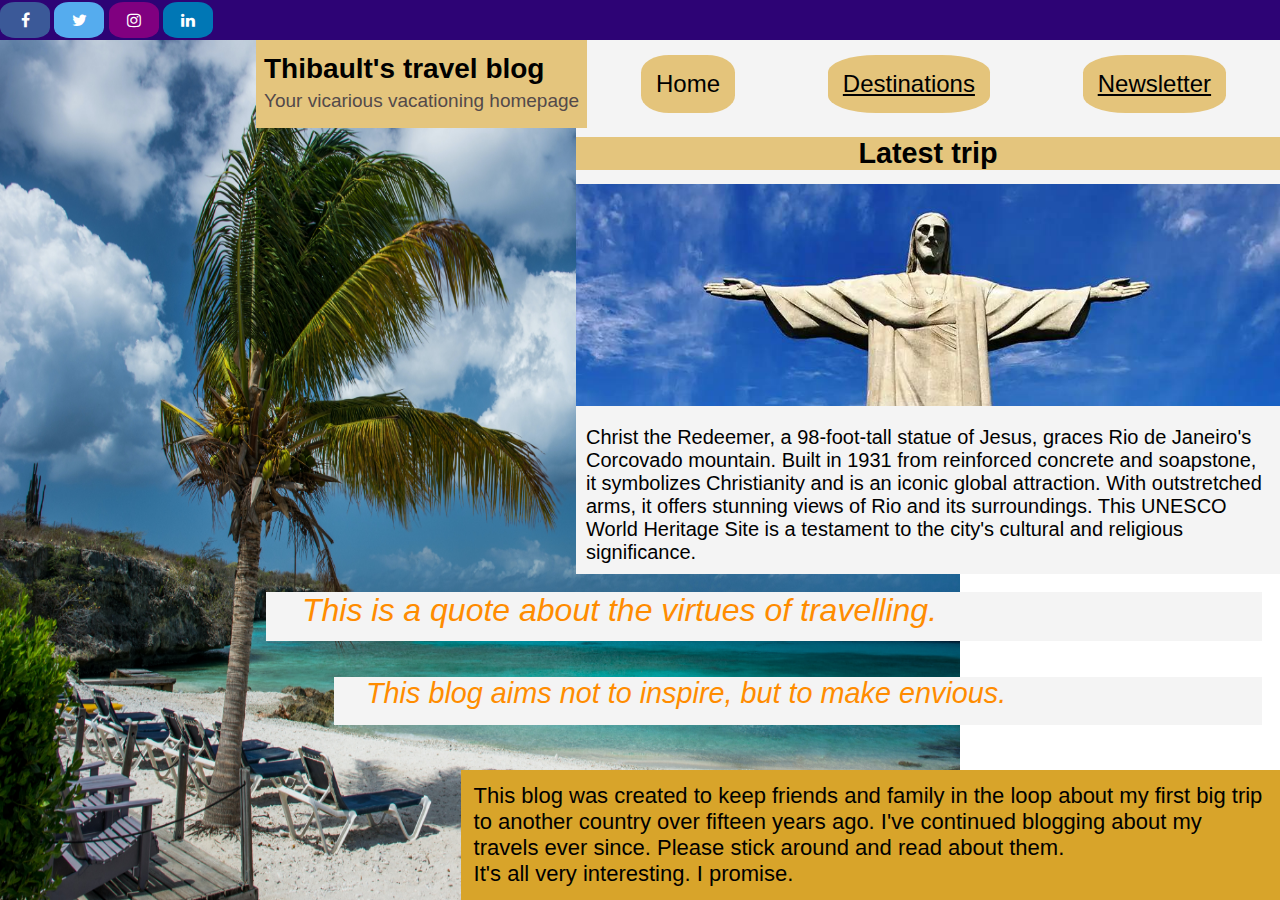
<file: index.html>
<!DOCTYPE html>
<html lang="en">
<head>
  <meta charset="UTF-8">
  <meta name="viewport" content="width=device-width, initial-scale=1.0">
  <title>My Accessible Travel Blog</title>
  <link rel="stylesheet" href="./style.css">

  <!-- link to icons -->
  <link rel="stylesheet" href="https://cdnjs.cloudflare.com/ajax/libs/font-awesome/4.7.0/css/font-awesome.min.css">

</head>
<body>

  <a href="#main-content-home" class="skip-link">Skip to Content</a>


<div class="contentContainer">
  <nav role="complementary" class="socialsBanner">
    <a href="#" title="Visit our facebook page" class="fa fa-facebook"></a>
    <a href="#" title="Visit our twitter page" class="fa fa-twitter"></a>
    <a href="#" title="Visit our instagram page" class="fa fa-instagram"></a>
    <a href="#" title="Visit our  linkedIn page" class="fa fa-linkedin"></a>
  </nav>

  
  <div class="topBanner">
    <div class="leftSideTopBanner">
      <h1 class="logo">Thibault's travel blog</h1>
      <p class="slogan">Your vicarious vacationing homepage</p>
    </div>
    <nav class="rightSideTopBanner">
      <a href="./index.html">Home</a>
      <a class="link" href="./pages/destinations.html">Destinations</a>
      <a class="link" href="./pages/newsletter.html">Newsletter</a>
    </nav>
  </div>
  
  <main id="main-content-home" class="latestStory">
    <h2 class="latestTrip">Latest trip</h2>
    <div class="jesusImage">
      <img class="redeemer" src="./img/jesus.jpg" alt="Jesus the redeemer in
       Rio de Janeiro with a blue sky backdrop">
    </div>
    <aside class="rioStory">
      Christ the Redeemer, a 98-foot-tall statue of Jesus, graces Rio de Janeiro's Corcovado mountain. Built in 1931 from reinforced concrete and soapstone, it symbolizes Christianity and is an iconic global attraction. With outstretched arms, it offers stunning views of Rio and its surroundings. This UNESCO World Heritage Site is a testament to the city's cultural and religious significance.
    </aside>
  </main>
  
  <blockquote role="complementary" class="quote1">This is a quote about the virtues of travelling.</blockquote>
  
  <blockquote role="complementary" class="quote2">This blog aims not to inspire, but to make envious.</blockquote>  

  <div class="description">
    <p>
      This blog was created to keep friends and family in the loop about my first big trip to another country over fifteen years ago.
      I've continued blogging about my travels ever since. Please stick around and read about them.
      
    </p>
    <p>It's all very interesting. I promise.</p>

  </div>
</div>

</body>
</html>
</file>
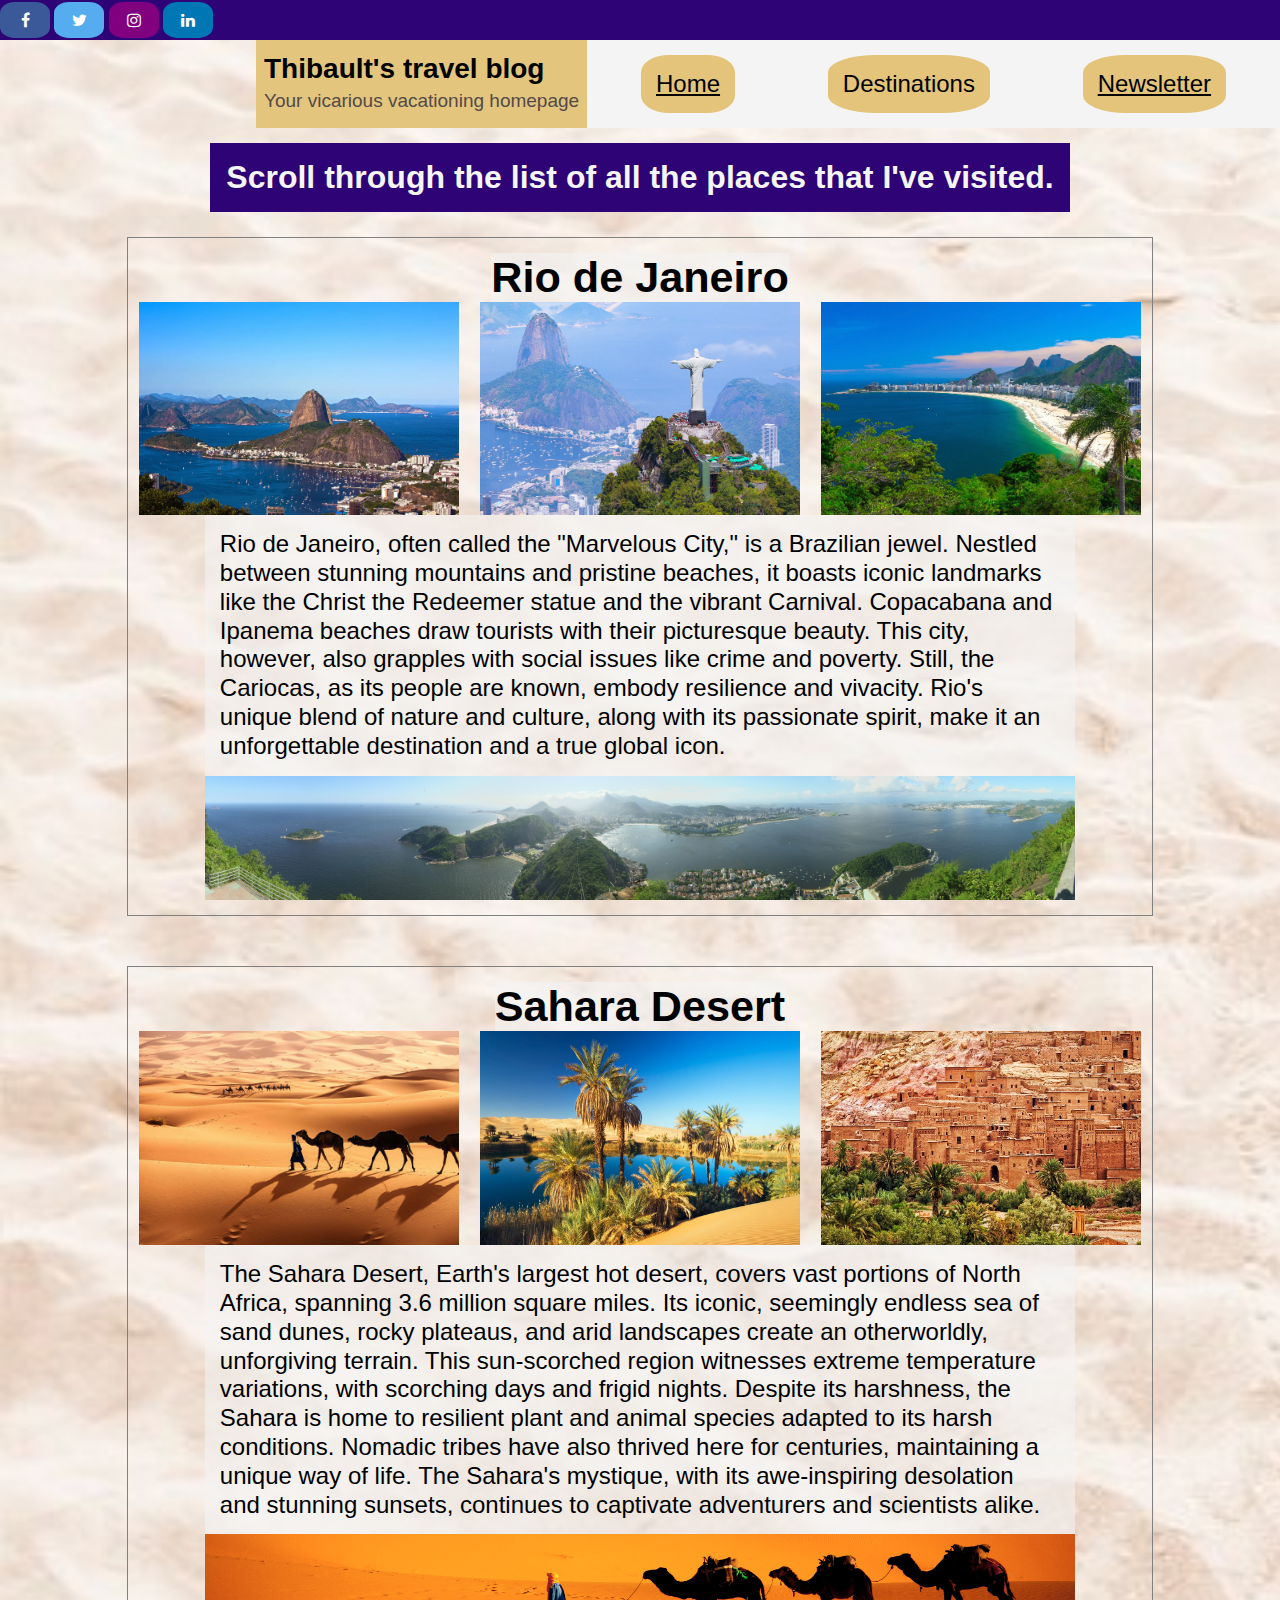
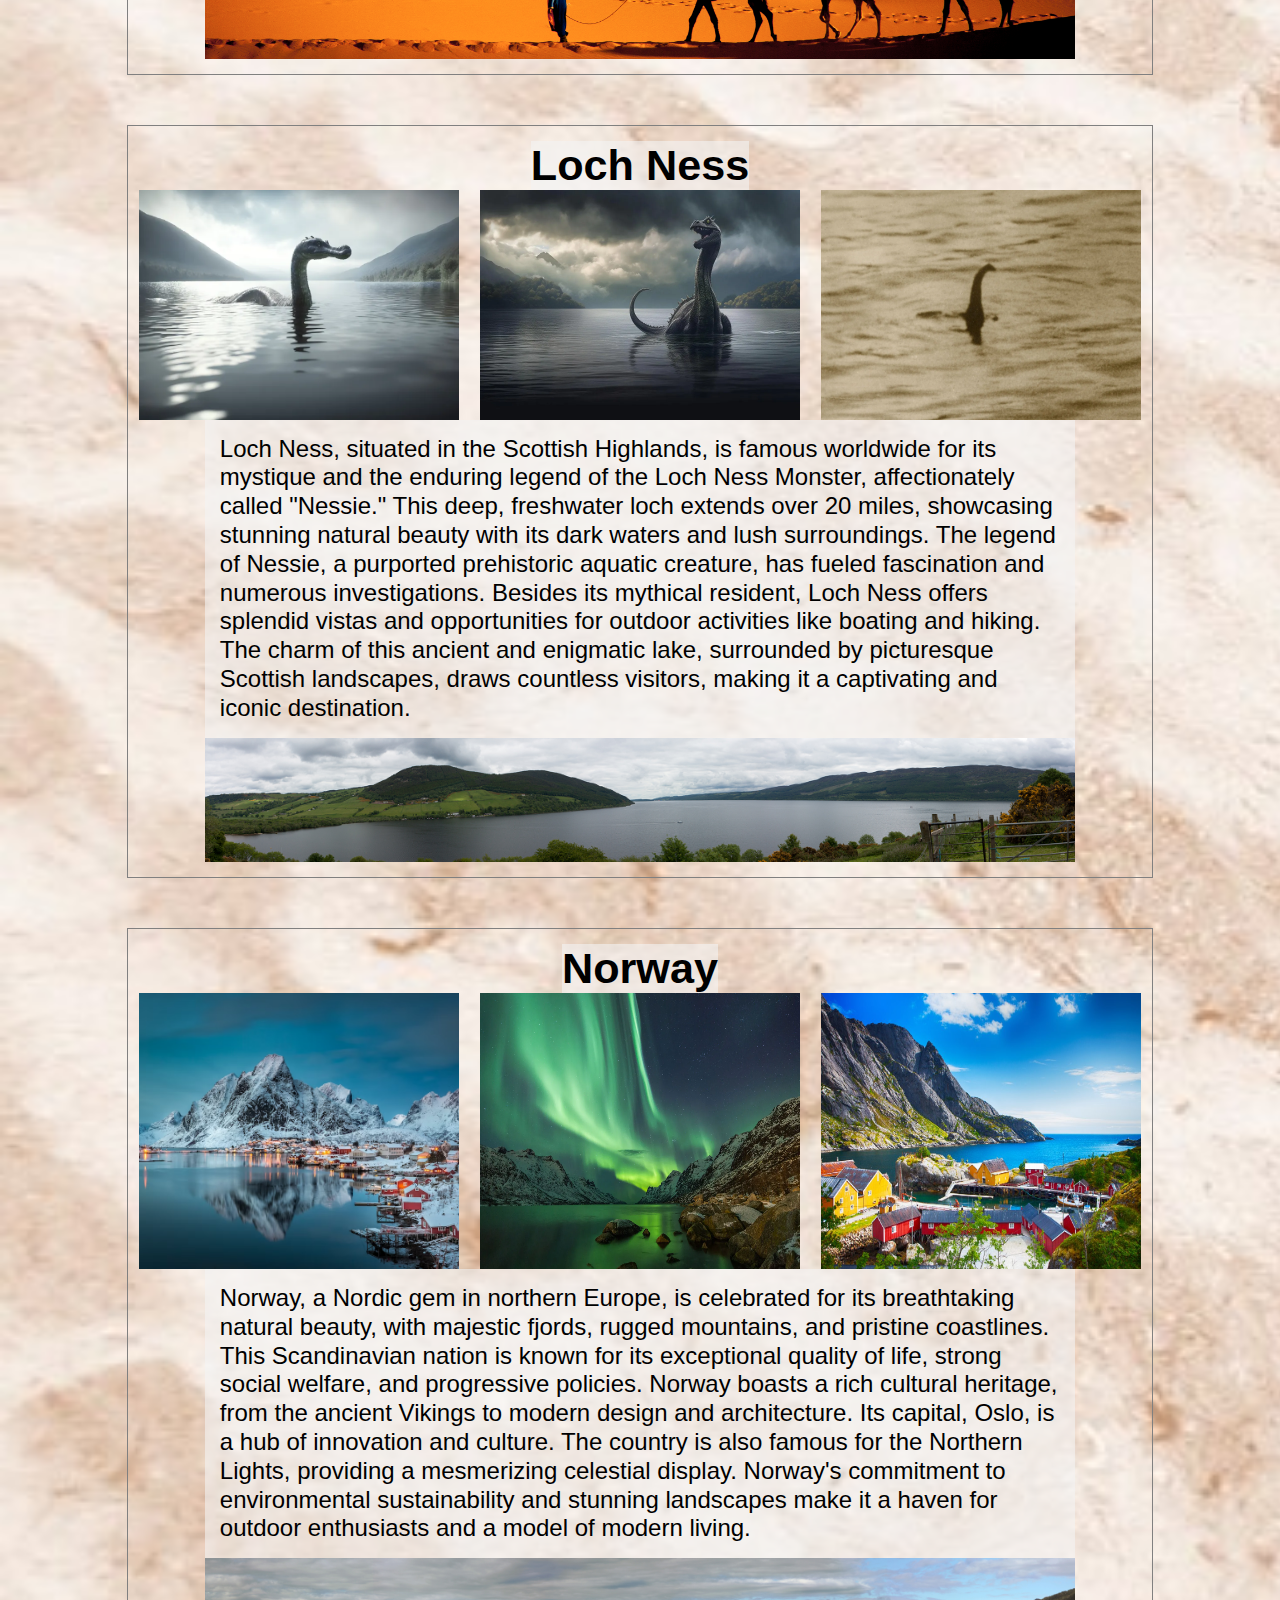
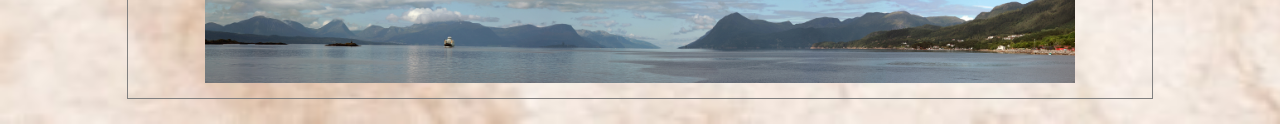
<file: pages/destinations.html>
<!DOCTYPE html>
<html lang="en">
<head>
  <meta charset="UTF-8">
  <meta name="viewport" content="width=device-width, initial-scale=1.0">
  <link rel="stylesheet" href="../style.css">
  <link rel="stylesheet" href="destinations.css">
  <link rel="stylesheet" href="https://cdnjs.cloudflare.com/ajax/libs/font-awesome/4.7.0/css/font-awesome.min.css">
  <title>Destinations</title>
</head>
<body>

  <a href="#main-content-destinations" class="skip-link">Skip to Content</a>

  <nav role="complementary" class="socialsBanner">
    <a href="#" title="Visit our facebook page" class="fa fa-facebook"></a>
    <a href="#" title="Visit our twitter page" class="fa fa-twitter"></a>
    <a href="#" title="Visit our instagram page" class="fa fa-instagram"></a>
    <a href="#" title="Visit our  linkedIn page" class="fa fa-linkedin"></a>
  </nav>
    
<div class="topBanner">
  <div class="leftSideTopBanner">
    <h1 class="logo">Thibault's travel blog</h1>
    <p class="slogan">Your vicarious vacationing homepage</p>
  </div>
  <div class="rightSideTopBanner">
    <a class="link" href="../index.html">Home</a>
    <a href="./destinations.html">Destinations</a>
    <a class="link" href="./newsletter.html">Newsletter</a>
  </div>
</div>


<div id="main-content-destinations" class="destinationContainer">
<header>
  <h1 class="allDestinations">
    Scroll through the list of all the places that I've visited.
  </h1>
</header>

<main>
  <div class="rioContainer">
    <h2 class="place">Rio de Janeiro</h2>
    <div class="pictureRow">
      <img class="topRowPic" src="../img/rio1.webp" alt="a panoramic view on a famous part of rio">
      <img class="topRowPic" src="../img/rio2.webp" alt="the backside of jesus the redeemer">
      <img class="topRowPic" src="../img/rio3.webp" alt="a picture of the copa cabana beach with the mountain backgrounds">
    </div>
    <div class="textContainer">
      <p class="info">
        Rio de Janeiro, often called the "Marvelous City," is a Brazilian jewel. Nestled between stunning mountains and pristine beaches, it boasts iconic landmarks like the Christ the Redeemer statue and the vibrant Carnival. Copacabana and Ipanema beaches draw tourists with their picturesque beauty. This city, however, also grapples with social issues like crime and poverty. Still, the Cariocas, as its people are known, embody resilience and vivacity. Rio's unique blend of nature and culture, along with its passionate spirit, make it an unforgettable destination and a true global icon.
      </p>
    </div>

    <div class="bannerPic">
      <img class="bannerPicture" src="../img/rioBanner.jpg" alt="">
    </div>
  </div>

  <div class="rioContainer">
    <h2 class="place">Sahara Desert</h2>
    <div class="pictureRow">
      <img class="topRowPic" src="../img/sahara1.jpg" alt="Two men each guiding a party of camels">
      <img class="topRowPic" src="../img/sahara2.webp" alt="An oasis in the sahara">
      <img class="topRowPic" src="../img/sahara3.jpg" alt="A famous construction in the sahara desert">
    </div>
    <div class="textContainer">
      <p class="info">
        The Sahara Desert, Earth's largest hot desert, covers vast portions of North Africa, spanning 3.6 million square miles. Its iconic, seemingly endless sea of sand dunes, rocky plateaus, and arid landscapes create an otherworldly, unforgiving terrain. This sun-scorched region witnesses extreme temperature variations, with scorching days and frigid nights. Despite its harshness, the Sahara is home to resilient plant and animal species adapted to its harsh conditions. Nomadic tribes have also thrived here for centuries, maintaining a unique way of life. The Sahara's mystique, with its awe-inspiring desolation and stunning sunsets, continues to captivate adventurers and scientists alike.
      </p>
    </div>

    <div class="bannerPic">
      <img class="bannerPicture" src="../img/Saharabanner.jpg" alt="a banner of a man guiding three camels through the sahara">
    </div>
  </div>

  <div class="rioContainer">
    <h2 class="place">Loch Ness</h2>
    <div class="pictureRow">
      <img class="topRowPic" src="../img/lochNess.webp" alt="the Loch ness monster in the lake carrying its namesake">
      <img class="topRowPic" src="../img/lochnesser.webp" alt="the Loch Ness monster in shallow water with a dark clouded sky">
      <img class="topRowPic" src="../img/lochnessie.webp" alt="an elephant's trunk breaching the water resembling Loch ness">
    </div>
    <div class="textContainer">
      <p class="info">
        Loch Ness, situated in the Scottish Highlands, is famous worldwide for its mystique and the enduring legend of the Loch Ness Monster, affectionately called "Nessie." This deep, freshwater loch extends over 20 miles, showcasing stunning natural beauty with its dark waters and lush surroundings. The legend of Nessie, a purported prehistoric aquatic creature, has fueled fascination and numerous investigations. Besides its mythical resident, Loch Ness offers splendid vistas and opportunities for outdoor activities like boating and hiking. The charm of this ancient and enigmatic lake, surrounded by picturesque Scottish landscapes, draws countless visitors, making it a captivating and iconic destination.      </p>
    </div>

    <div class="bannerPic">
      <img class="bannerPicture" src="../img/Loch_Ness_banner.jpg" alt="a wide view of Loch Ness">
    </div>
  </div>

  <div class="rioContainer">
    <h2 class="place">Norway</h2>
    <div class="pictureRow">
      <img class="topRowPic" src="../img/norway1.avif" alt="the winter fjords at dawn">
      <img class="topRowPic" src="../img/norway2.webp" alt="the northern lights over a mountain lake">
      <img class="topRowPic" src="../img/norway3.jpg" alt="a colourful village next to a mountain lake">
    </div>
    <div class="textContainer">
      <p class="info">
        Norway, a Nordic gem in northern Europe, is celebrated for its breathtaking natural beauty, with majestic fjords, rugged mountains, and pristine coastlines. This Scandinavian nation is known for its exceptional quality of life, strong social welfare, and progressive policies. Norway boasts a rich cultural heritage, from the ancient Vikings to modern design and architecture. Its capital, Oslo, is a hub of innovation and culture. The country is also famous for the Northern Lights, providing a mesmerizing celestial display. Norway's commitment to environmental sustainability and stunning landscapes make it a haven for outdoor enthusiasts and a model of modern living.      </p>
    </div>

    <div class="bannerPic">
      <img class="bannerPicture" src="../img/norwayBanner.jpg" alt="a wide picture of a norse fjord">
    </div>
  </div>

</main>

</div>



</body>
</html>
</file>
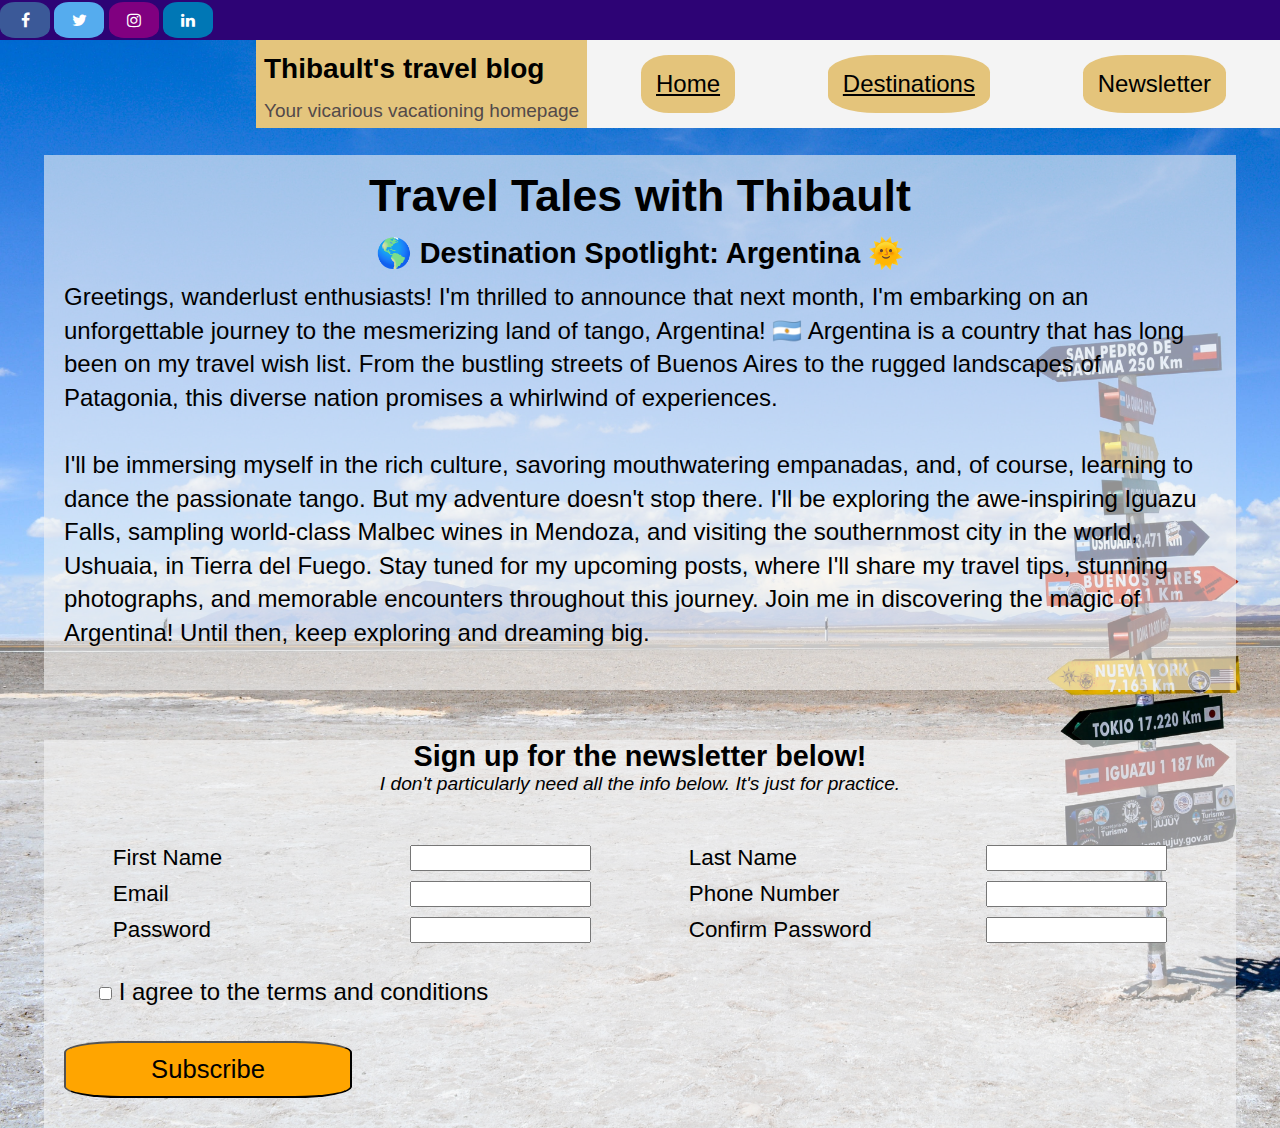
<file: pages/newsletter.html>
<!DOCTYPE html>
<html lang="en">
<head>
  <meta charset="UTF-8">
  <meta name="viewport" content="width=device-width, initial-scale=1.0">
  <link rel="stylesheet" href="../style.css">
  <link rel="stylesheet" href="./newsletter.css">

    <!-- link to icons -->
    <link rel="stylesheet" href="https://cdnjs.cloudflare.com/ajax/libs/font-awesome/4.7.0/css/font-awesome.min.css">
  <title>Newsletter</title>
</head>
<body>

  <a href="#main-content-newsletter" class="skip-link">Skip to Content</a>

<nav role="complementary" class="socialsBanner">
  <a href="#" title="Visit our facebook page" class="fa fa-facebook"></a>
  <a href="#" title="Visit our twitter page" class="fa fa-twitter"></a>
  <a href="#" title="Visit our instagram page" class="fa fa-instagram"></a>
  <a href="#" title="Visit our  linkedIn page" class="fa fa-linkedin"></a>
</nav>
    
<header  id= "main-content-newsletter" class="topBanner">
  <div class="leftSideTopBanner">
    <h2 class="logo">Thibault's travel blog</h2>
    <p class="slogan">Your vicarious vacationing homepage</p>
  </div>
  <div class="rightSideTopBanner">
    <a class="link" href="../index.html">Home</a>
    <a class="link" href="./destinations.html">Destinations</a>
    <a href="./newsletter.html">Newsletter</a>
  </div>
</header>

<main>

  
  <section class="previousNewsletter">
    <h1>Travel Tales with Thibault</h1>
    <h2>🌎 Destination Spotlight: Argentina 🌞</h2>
    <article>
      Greetings, wanderlust enthusiasts!
      I'm thrilled to announce that next month, I'm embarking on an unforgettable journey to the mesmerizing land of tango, Argentina! 🇦🇷
      Argentina is a country that has long been on my travel wish list. From the bustling streets of Buenos Aires to the rugged landscapes of Patagonia, this diverse nation promises a whirlwind of experiences.<br><br> I'll be immersing myself in the rich culture, savoring mouthwatering empanadas, and, of course, learning to dance the passionate tango.
      But my adventure doesn't stop there. I'll be exploring the awe-inspiring Iguazu Falls, sampling world-class Malbec wines in Mendoza, and visiting the southernmost city in the world, Ushuaia, in Tierra del Fuego.
      Stay tuned for my upcoming posts, where I'll share my travel tips, stunning photographs, and memorable encounters throughout this journey. Join me in discovering the magic of Argentina!
      Until then, keep exploring and dreaming big.
    </article>
  </section>

  <section class="signUpFormSection">
    <h2>Sign up for the newsletter below!</h2>
    <p class="disclaimer">I don't particularly need all the info below. It's just for practice.</p>
    <form class="signUpForm" action="get">
      
      <div class="formWrapper">
            <div class="nameForm">
              <label for="first-name">First Name</label>
              <input type="text" id="first-name" name="first-name">
              <label for="last-name">Last Name</label>
              <input type="text" id="last-name" name="last-name">
            </div>

            <div class="emailPhone">
              <label for="email">Email</label>
              <input type="email" id="email" name="user-email">
              <label for="phone-number">Phone Number</label>
              <input type="tel" id="phone" name="phone-number">
            </div>

            <div class="password">
              <label for="password">Password</label>
              <input type="password" id="password" name="password">
              <label for="confirm-password">Confirm Password</label>
              <input type="password" id="confirm-password" name="confirm-password">
            </div>
      </div>

      <div class="terms">
        <input id="T&C" type="checkbox" value="Do you agree to the terms and conditions?">
        <label for="T&C">I agree to the terms and conditions</label>
      </div>

      <button type="submit">Subscribe</button>
    </form>
  </section>


</main>
  
</body>
</html>
</file>
<file: style.css>
/* invisible link for a11y */
.skip-link {
  position: absolute;
  left: -9999px;
}
  

:focus {
  box-shadow: 0 0 3px 2px rgba(21, 0, 255, 0.935); /* Example color and size */
}



/* Socials Banner */



.fa {
  padding: 10px;
  font-size: 30px;
  width: 30px;
  text-align: center;
  text-decoration: none;
  border-radius: 30%;
}

.fa-facebook {
  background: #3B5998;
  color: white;
}

.fa-twitter {
  background: #55ACEE;
  color: white;
}


.fa-linkedin {
  background: #0077B5;
  color: white;
}


.fa-instagram {
  background: purple;
  color: white;
}

*{
  margin: 0;
  padding: 0;
}

body{
  display: flex;
  flex-direction: column;

  background-image: url("./img/background.jpg");
  background-size: 75% 100%;
  background-repeat: no-repeat;
  background-position: left center;  
}


.contentContainer{
  margin: 0;
  padding: 0;
  height: 100vh;
  display: flex;
  flex-direction: column;
  justify-content: space-between;

  font-family: Arial, Helvetica, sans-serif;
}

.socialsBanner{
  background-color: #2d0375;
  padding: 2px 0px;
}

.topBanner{
  width: 80vw;
  max-height: 20vh;
  align-self: flex-end;
  background-color: #f4f4f4;

  display: flex;
  justify-content: space-between;
}

.leftSideTopBanner{
  padding: 20px 20px 20px 20px ;
  background-color: #d8a42a97;
  display: flex;
  flex-direction: column;
  flex-wrap: nowrap;
}

.logo{
  font-size: min(3vh, 3rem);
  line-height: 1;
  padding-bottom: 0.5rem;
  /* margin-bottom: 0; */
}

.slogan{
  font-size: max(1.8vh, 0.2rem);
}

.leftSideTopBanner p{
  color: #534a4a;
  line-height: 0.1;
}

.rightSideTopBanner{
  padding-right: 100px;
  padding-left: 10px;

  display: flex;
  justify-content: flex-end;
  align-items: center;
  gap: 10ch;
  font-size: clamp(19px,3vh, 50px); 
}

.rightSideTopBanner>a{
  background:#d8a42a99;
  padding: 15px;
  border-radius: 30%;
  text-decoration: none;
  color: black;
}

.rightSideTopBanner>a.link{
  text-decoration:underline;
}

.latestStory{

  width: 18vw;
  /* height: 20vw; */
  align-self: flex-end;
  padding-right: 3vw;
  display: flex;
  flex-direction: column;
  gap: 5px;
  /* overflow: hidden; */
  font-size: 1.2rem;

}

.latestTrip{
  background-color: #d8a42a97;
  align-self: stretch;
  text-align: center;
  margin: 1vh 0;
}


.jesusImage{
 width: 100%;
 padding-right:2vw;
}

.redeemer{
  height: auto;
  width: 100%;
}

blockquote{
  background-color: #f4f4f4;
  height: 6.5vh;
  align-self: flex-end;

  font-size: 2.4rem;
  font-style: italic;
  color: darkorange;
  padding-left: 2ch;
  margin: 2vh;
  
}

blockquote.quote1{
  width: 65vw;
}

.quote2{
  width: 50vw;
}

.description{
  align-self: flex-end;
  background-color: #d8a42a;
  width: 45vw;
  font-size: 1.5rem;
  padding: 1%;
  margin-top: 3vh;
}


@media (min-width: 801px) and (max-width: 1450px){

  .topBanner{
    width: 80vw;
    max-height: 20vh;
    align-self: flex-end;
    background-color: #f4f4f4;
  
    display: flex;
    justify-content: space-between;

  }

  .rightSideTopBanner{
    display: flex;
    flex-direction: row;
    justify-content: space-around;
    align-items: center;
    flex-wrap: wrap;
    gap: 15px;
    font-size: 1.5rem;
    /* line-height: 0.1; */
    padding: 15px;
    flex-grow: 1;
  }

  .leftSideTopBanner{
    padding: 8px;
    
  }
  .logo{
    padding-top: 7px;
    font-size: 28px;
  }
  .slogan{
    padding-right: 0px;
    font-size: 19px;
  }

  .leftSideTopBanner p{
    line-height: 1;
  }

  .latestStory{
    width: 55vw;
    background-color: #f4f4f4;
    padding: 0;
  }

  .rioStory{
    font-size: 20px;
    padding: 10px;
  }

  blockquote{
    font-size: 2rem;
    /* margin: 1vh; */
  }
  

  blockquote.quote1{
    width: 75vw;
  }
  
  .quote2{
    font-size: 1.8rem;
    width: 70vw;
  }



  .description{
    width: 62vw;
    font-size: 22px;
  }

}

@media (max-width: 800px){


  body{
    display: flex;
    flex-direction: column;
  
    background-image: url("./img/background.jpg");
    background-size: 100% 100%;
    background-repeat: no-repeat;
  }

  .topBanner{
    width: 95vw;
  }

  .leftSideTopBanner{
    width: 35%;
    padding: 2px;
  }

  .rightSideTopBanner{
    display: flex;
    flex-direction: row;
    justify-content: space-around;
    align-items: center;
    flex-wrap: wrap;
    gap: 15px;
    font-size: 1.2rem;
    padding: 15px;
    flex-grow: 1;

  }

  .rightSideTopBanner>a{
    padding: 0;
  }


  .logo{
    font-size: 1.1rem;
    line-height: 1;
  }

  .slogan{
    font-size: 1rem;
    line-height: 1;
  }

  .leftSideTopBanner p{
    line-height: 1;
  }

  .latestStory{
    width: 95vw;
    background-color: #f4f4f4;
    font-size: 1rem;
  }



  blockquote{
    font-size: 1.1rem;
    margin: 1vh;
  }
  

  blockquote.quote1{
    width: 75vw;
  }
  
  .quote2{
    /* font-size: 1.5rem; */
    width: 70vw;
  }

  .description{
    width: 100vw;
    padding-left: 10px;
    padding-right: 10px;
    align-self:center;
    font-size: 1rem;
  }


}
</file>
<file: pages/destinations.css>
body{

  /* background: rgb(97,13,148);
  background: linear-gradient(90deg, rgba(97,13,148,1) 0%, rgba(255,255,255,1) 50%, rgba(255,0,0,1) 100%);  */

  background-image: url("../img/sandyBeach.jpg");
  background-size: cover;

  font-family: Arial, Helvetica, sans-serif;

}


.destinationContainer{
  display: flex;
  flex-direction: column;
  align-items: center;

  width: 100vw;
}


h1.allDestinations{
  background-color: #2d0375;
  padding: 1rem; 
  color: whitesmoke;
  margin-top: 15px;
}

main{
  display: flex;
  flex-direction: column;
  align-items: center;

  width: 80%;


 
}

.rioContainer{
  display: flex;
  flex-direction: column;
  align-items: center;
  width: 100%;
  border: 1px solid gray;
  margin: 25px 0px;
  padding-bottom: 15px;

}

h2.place{
  font-size: 2.7rem;
  margin-top: 15px;
  background: #f4f4f499;
}

.info{
  font-size: 1.5rem;
  line-height: 1.8rem;
  padding: 15px;
  background: #f4f4f499;
}

.pictureRow{
  display: flex;
  justify-content: space-around;
  width: 100%;
}

img.topRowPic{
  width: 25vw;
}

.textContainer{
  width: 85%
}

.bannerPic{
  width: 85%;
  display: flex;
  justify-content: center;
}

.bannerPic>img{
  width: 100%;
  max-height: 100%
}


@media (max-width: 800px){


  .allDestinations{
    font-size: 22px;

  }

  .textContainer{

    width: 100%;
    font-size: 19px;
    
  }

  .info{
    font-size: 19px;
  }
}
</file>
<file: pages/newsletter.css>
body{
  background: url("../img/newsletterBackground.jpg");
  background-size: 120%;
  background-position: left center;

  font-family: Arial, Helvetica, sans-serif;
}


main{
  align-self: center;
  display: flex;
  flex-direction: column;
  align-items: center;
  width: 70%;
  gap: 50px;
}

.previousNewsletter{
  display: flex;
  flex-direction: column;
  align-items: center;
  width: 70%;
  margin-top: 3vh;

  background-color: #f4f4f499;
  

  padding: 0 20px 25px 20px;

}

h1{
  font-size: 2.8rem;
  margin:15px 0px;
}

h2{
  font-size: 1.8rem;
  margin-bottom: 10px;
}

article{
  font-size: 1.5rem;
  line-height: 1.4;
  margin-bottom: 15px;
}

.signUpFormSection{
  display: flex;
  flex-direction: column;
  align-items: center;
  width: 70%;
  background-color: #f4f4f499;
  padding: 0 20px;

}

.disclaimer{
  font-style: italic;
  font-size: 1.2rem;
  margin-top: -10px;
  margin-bottom: 50px;
}

.signUpForm{
  display: flex;
  flex-direction: column;
  width: 100%;
}

.formWrapper{
  display: flex;
  flex-direction:column;
  gap: 10px;
  justify-content: space-around;
  width: 100%;
  font-size: 1.4rem;
}

.nameForm, .emailPhone, .password{
  display:flex;
  flex-direction: row;
  justify-content: space-around;
}

.terms{
  font-size: 1.5rem; 
  margin: 35px;
  align-self: flex-start;
}

button[type="submit"]{
  font-size: 1.6rem;
  padding: 12px;
  width: 25%;
  border-radius: 20%;
  background-color: orange;
  margin-bottom: 30px;
}

label{
  width: 200px;
}


@media (min-width: 801px) and (max-width: 1450px){

  body{
    background: url("../img/newsletterBackground.jpg");
    background-size: cover;

  }
  
  main{
    width: 90%;
  }
  
  .previousNewsletter, .signUpFormSection{
    width: 100%;
  }
}


@media (max-width: 800px){

  body{
    background: url("../img/newsletterBackground.jpg");
    background-size: cover;

  }

  main{
    width: 98%;
  }


  .previousNewsletter, .signUpFormSection{
    width: 100%;
  }

  h1{
    font-size: 24px;
  }

  h2{
    font-size: 20px;
    font-weight: bold;
  }

  article{
    font-size: 19px;
  }

  .formWrapper{
    display: flex;
    flex-direction:column;
    gap: 0px;
    justify-content: space-around;
    width: 100%;
    font-size: 1.2rem;
  }

  input[type="email"],
  input[type="text"],
  input[type="tel"],
  input[type="password"] {
    width: 200px;
    margin-bottom: 10px;
  }

  .nameForm, .emailPhone, .password{
    display:flex;
    flex-direction: column;
  }

  button[type="submit"]{
    font-size: 1.3rem;
    padding: 12px;
    width: 35%;
    border-radius: 20%;
    background-color: orange;
    margin-bottom: 30px;
    align-self: center;
  }


  .terms{
    font-size: 1rem; 
    margin: 35px;
    align-self: flex-start;
  }
}
/* 
}


}




  justify-content: space-around;
  align-items: flex-start;
  padding-left: 50px;
}

label{
  width: 50%;
}






input[type="email"],
input[type="text"],
input[type="tel"],
input[type="password"] {
  width: 200px;
  margin-bottom: 10px;
} */
</file>
